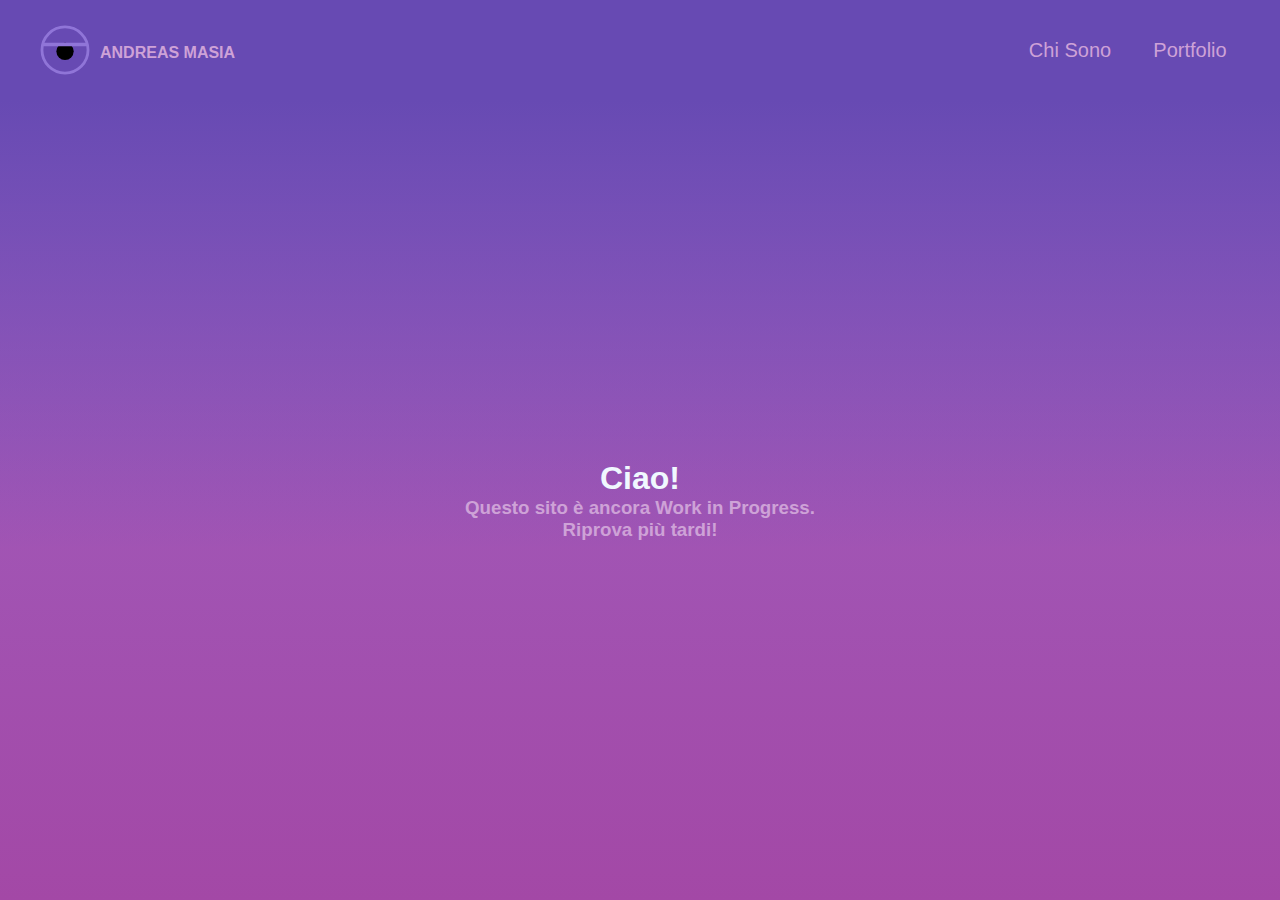
<file: index.html>
<!DOCTYPE html>
<html lang="it">
<head>
    <meta charset="UTF-8">
    <meta http-equiv="X-UA-Compatible" content="">
    <meta name="viewport" content="width=device-width, initial-scale=1.0">
    <link rel="stylesheet" href="./css/style.css">
    <link rel="icon" href="./img/logo.ico">
    <title>Andreas's Portfolio</title>
</head>
<body>
    <nav>
        <div class="logo">
            <a href="./../index.html">
                <img src="./img/logo.svg" alt="">
                <h3>Andreas Masia</h3>
            </a>
        </div>
        <ul>
            <li><a href="./pages/who-am-i.html">Chi Sono</a></li>
            <li><a href="./pages/portfolio.html">Portfolio</a></li>
        </ul>
    </nav>
    <div class="content">
        <div class="intro">
            <h1>Ciao!</h1>
            <h3>Questo sito è ancora Work in Progress. <br> Riprova più tardi!</h3>
        </div>
    </div>
</body>
</html>
</file>
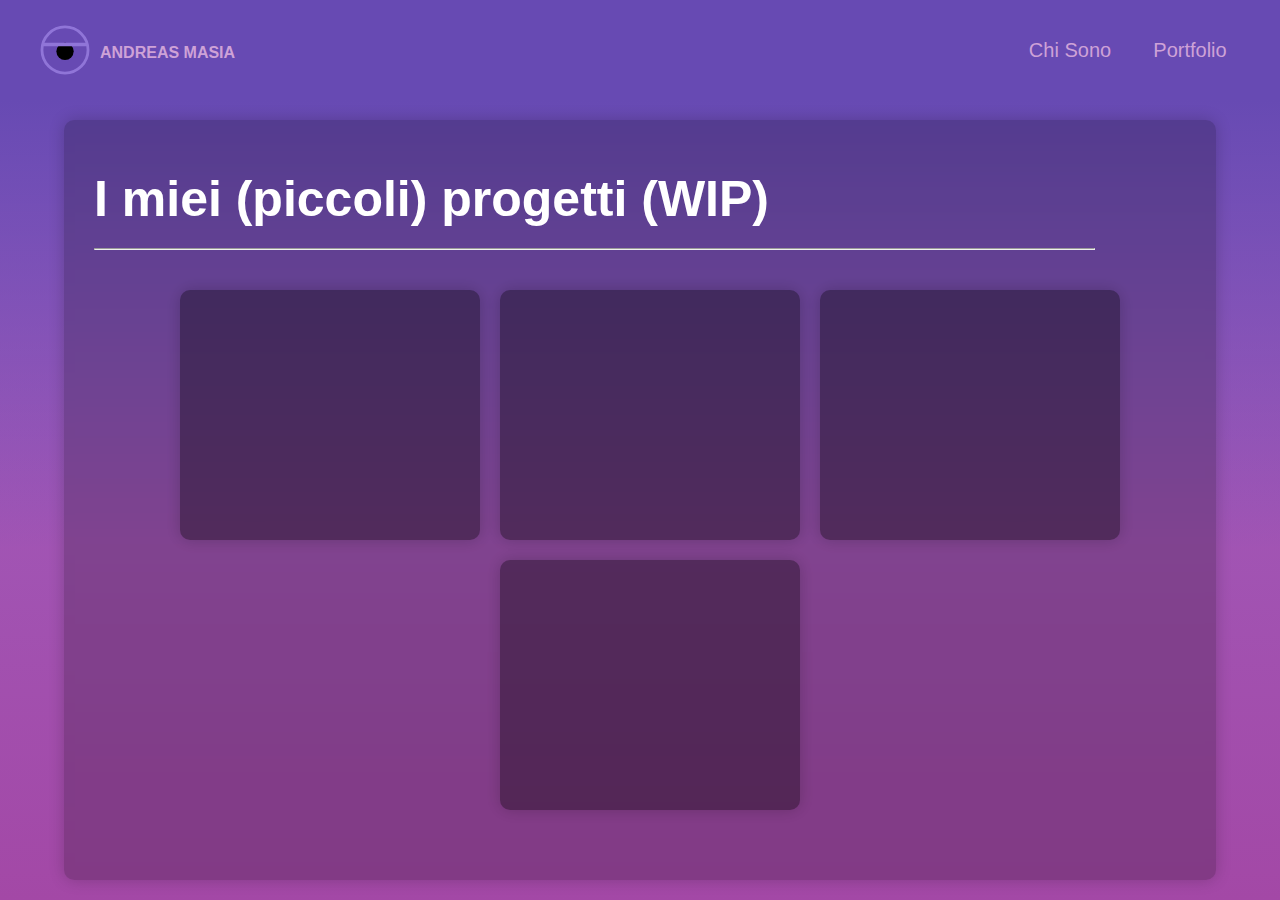
<file: pages/portfolio.html>
<!DOCTYPE html>
<html lang="it">
<head>
    <meta charset="UTF-8">
    <meta http-equiv="X-UA-Compatible" content="">
    <meta name="viewport" content="width=device-width, initial-scale=1.0">
    <link rel="stylesheet" href="./../css/style.css">
    <link rel="icon" href="./../img/logo.ico">
    <title>Andreas's Portfolio</title>
</head>
<body>
    <nav>
        <div class="logo">
            <a href="./../index.html">
            <img src="./../img/logo.svg" alt="">
            
            <h3>Andreas Masia</h3>
            </a>
        </div>
        <ul>
            <li><a href="./who-am-i.html">Chi Sono</a></li>
            <li><a href="">Portfolio</a></li>
        </ul>
    </nav>
    <div class="content">
        <div class="portfolio glass">
            <h1>I miei (piccoli) progetti (WIP)</h1>
            <hr>
            <ul class="items">
                <li class="glass item">
                    <div class="top"></div>
                    <div class="bottom"></div>
                </li>
                <li class="glass item">
                    <div class="top"></div>
                    <div class="bottom"></div>
                </li>
                <li class="glass item">
                    <div class="top"></div>
                    <div class="bottom"></div>
                </li>
                <li class="glass item">
                    <div class="top"></div>
                    <div class="bottom"></div>
                </li>
            </ul>
            
        </div>
        
    </div>
</body>
</html>
</file>
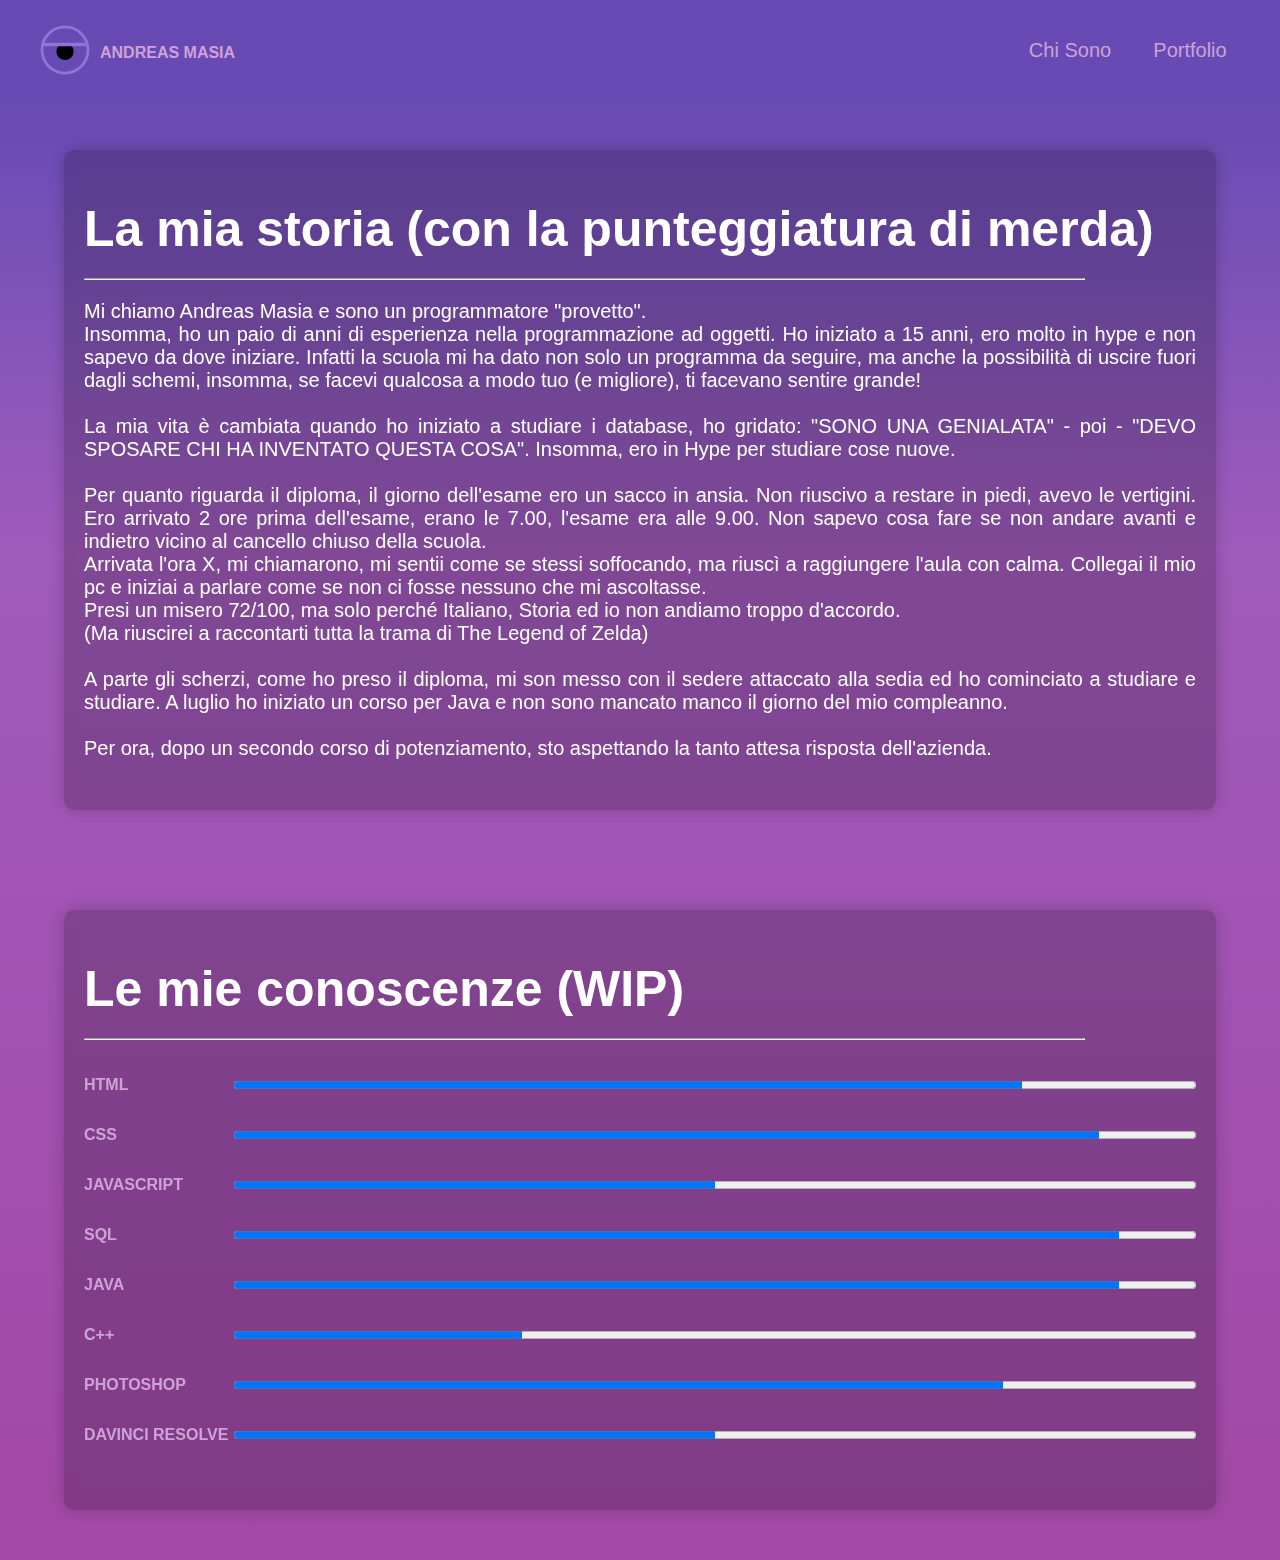
<file: pages/who-am-i.html>
<!DOCTYPE html>
<html lang="it">
<head>
    <meta charset="UTF-8">
    <meta http-equiv="X-UA-Compatible" content="">
    <meta name="viewport" content="width=device-width, initial-scale=1.0">
    <link rel="stylesheet" href="./../css/style.css">
    <link rel="stylesheet" href="./../css/level.css">
    <link rel="icon" href="./../img/logo.ico">
    <script src="./../script/jquery.js"></script>
    <script src="./../script/skills.json"></script>
    <script src="./../script/level.js"></script>
    <title>Who Am I?</title>
</head>
<body>
    <nav>
        <div class="logo">
            <a href="./../index.html">
            <img src="./../img/logo.svg" alt="">
            <h3>Andreas Masia</h3>
            </a>
        </div>
        <ul>
            <li><a href="">Chi Sono</a></li>
            <li><a href="./portfolio.html">Portfolio</a></li>
        </ul>
    </nav>
    <div class="content">
        <div class="presentation glass">
        <h1>La mia storia (con la punteggiatura di merda)</h1>
        <hr>
        <p>Mi chiamo Andreas Masia e sono un programmatore "provetto". <br> Insomma, ho un paio di anni di esperienza nella programmazione ad oggetti. 
        Ho iniziato a 15 anni, ero molto in hype e non sapevo da dove iniziare. Infatti la scuola mi ha dato non solo un programma da seguire, ma anche la possibilità di uscire fuori dagli schemi, insomma, se facevi qualcosa a modo tuo (e migliore), ti facevano sentire grande! <br><br>
        
        La mia vita è cambiata quando ho iniziato a studiare i database, ho gridato: "SONO UNA GENIALATA" - poi - "DEVO SPOSARE CHI HA INVENTATO QUESTA COSA". Insomma, ero in Hype per studiare cose nuove. <br> <br>

        Per quanto riguarda il diploma, il giorno dell'esame ero un sacco in ansia. Non riuscivo a restare in piedi, avevo le vertigini. Ero arrivato 2 ore prima dell'esame, erano le 7.00, l'esame era alle 9.00. Non sapevo cosa fare se non andare avanti e indietro vicino al cancello chiuso della scuola. <br>
        Arrivata l'ora X, mi chiamarono, mi sentii come se stessi soffocando, ma riuscì a raggiungere l'aula con calma. Collegai il mio pc e iniziai a parlare come se non ci fosse nessuno che mi ascoltasse.<br>
        Presi un misero 72/100, ma solo perché Italiano, Storia ed io non andiamo troppo d'accordo. <br> (Ma riuscirei a raccontarti tutta la trama di The Legend of Zelda) <br><br>

        A parte gli scherzi, come ho preso il diploma, mi son messo con il sedere attaccato alla sedia ed ho cominciato a studiare e studiare. 
        A luglio ho iniziato un corso per Java e non sono mancato manco il giorno del mio compleanno. <br><br>
        Per ora, dopo un secondo corso di potenziamento, sto aspettando la tanto attesa risposta dell'azienda.
        </p>
        </div>

        <div class="glass">
            <h1>Le mie conoscenze (WIP)</h1>
            <hr>
            <ul id="skills">
                              
            </ul>
            </script>
        </div>
    </div>
</body>
</html>
</file>
<file: css/style.css>
@import url("./scrollbar.css");
@import url("./link.css");
@import url("./glass.css");
@import url("./portfolio.css");


*{
    margin: 0;
    padding: 0;
    box-sizing: border-box;
    font-family:'Segoe UI', Tahoma, Geneva, Verdana, sans-serif;
    color: #CEA2D7;
    scroll-behavior: smooth;
}

html{
    width: 100%;
    
}

body{
    background-color: #674AB3;
}

nav{
    height: 100px;
    display: flex;
    justify-content: space-between;
    align-items: center;
    padding: 30px;
}

nav ul li{
    font-size: 20px;
}

.logo{
    display: flex;
    justify-content: center;
    align-items: center;
    font-variant-caps: all-petite-caps;
    font-size: 20px;
}

.logo img{
    width: 70px;
    height: 70px;
}

ul{
    list-style: none;
    display: flex;
}

ul li{
    width: 120px;
    height: 50px;
    display: flex;
    justify-content: center;
    align-items: center;
}

.content{
    min-height: calc(100vh - 100px);
    display: flex;
    flex-direction: column;
    justify-content: center;
    align-items: center;
    background-image: linear-gradient(#9F63C4, #A348A6);
}

.content::before{
    content: '';
    position: absolute;
    top: 100px;
    height: 50%;
    width: 100%;
    background: linear-gradient(#674AB3, transparent);
    z-index: 10;
}



.intro{
    width: 80%;
    height: 100%;
    display: flex;
    justify-content: center;
    align-items: center;
    flex-direction: column;
    text-align: center;
    z-index: 100;
}

.intro h1{
    color: aliceblue;
}

@media screen and (max-width: 640px){

    nav{
        height: 170px;
        justify-content: center;
        align-items: center;
    }

    .logo{
        flex-direction: column;
    }

    nav ul{
        display: none;
    }

    .content{
        min-height: calc(100vh - 170px);

    }

    .content::before{
        top: 170px;
    }
}
</file>
<file: css/level.css>
#skills{
    width: 100%;
    display: flex;
    flex-wrap: wrap;
    flex-direction: column;
}

#skills ul{
    display: flex;
    flex-direction: column;
    justify-content: end;
}

#skills ul .skillItem{
    width: 100%;
    justify-content: flex-start;
}

.skillName{
    min-width: 150px;
    height: 50px;
    display: flex;
    align-items: center;
}

.skillItem progress{
    min-width: 100px;
    width: 100%;
    max-width: 100%;
}
</file>
